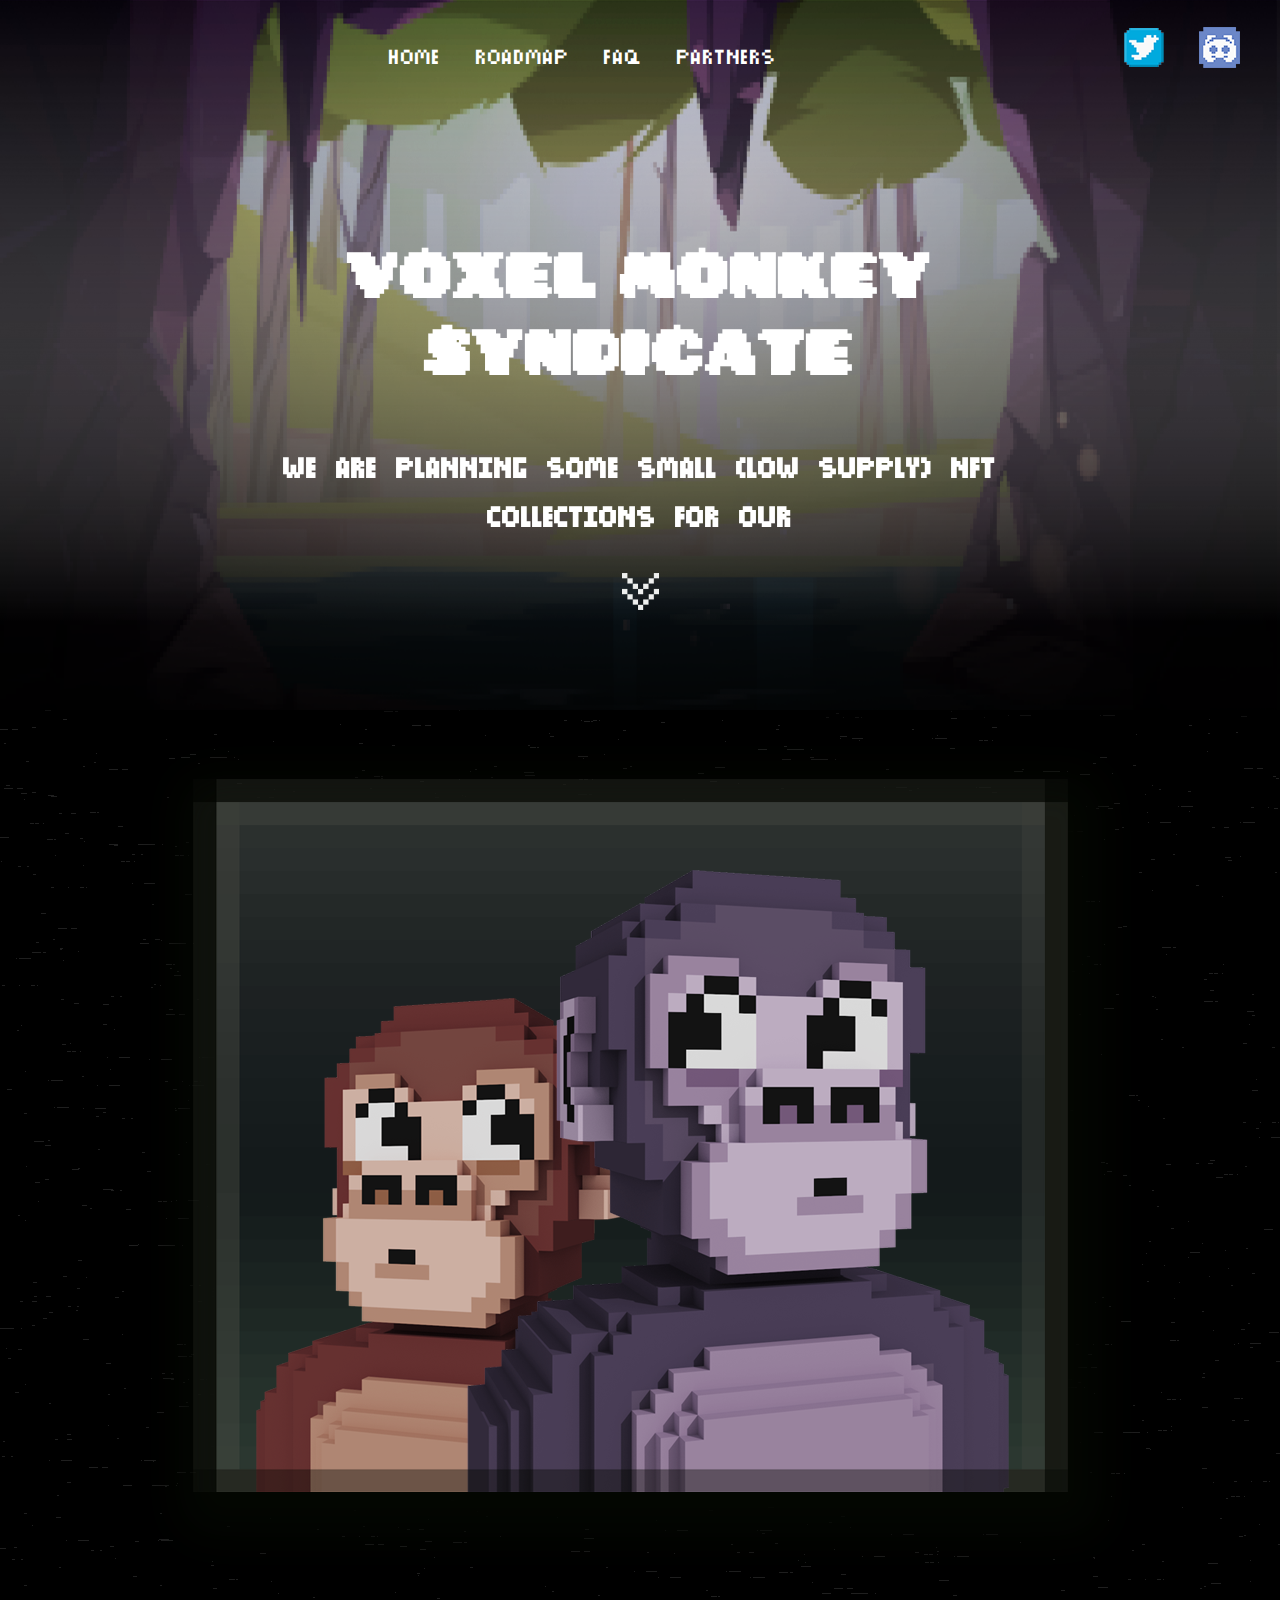
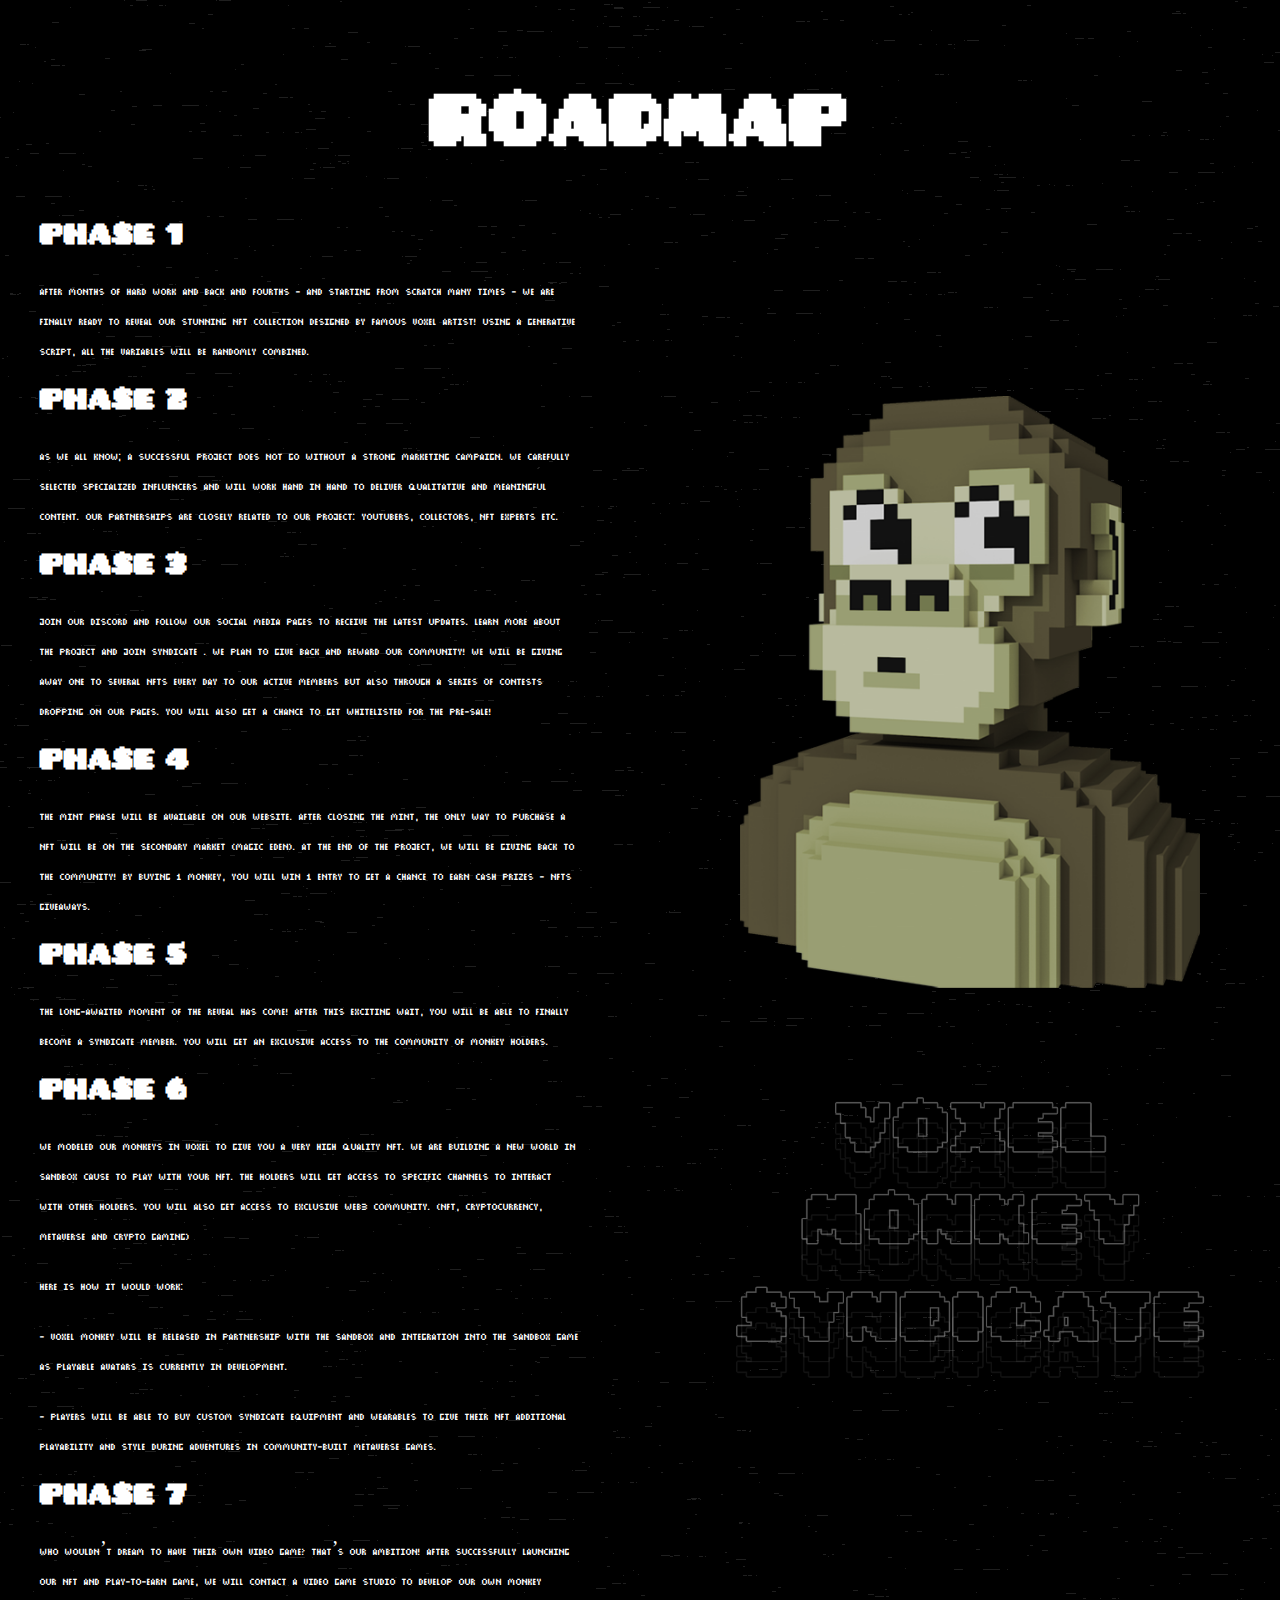
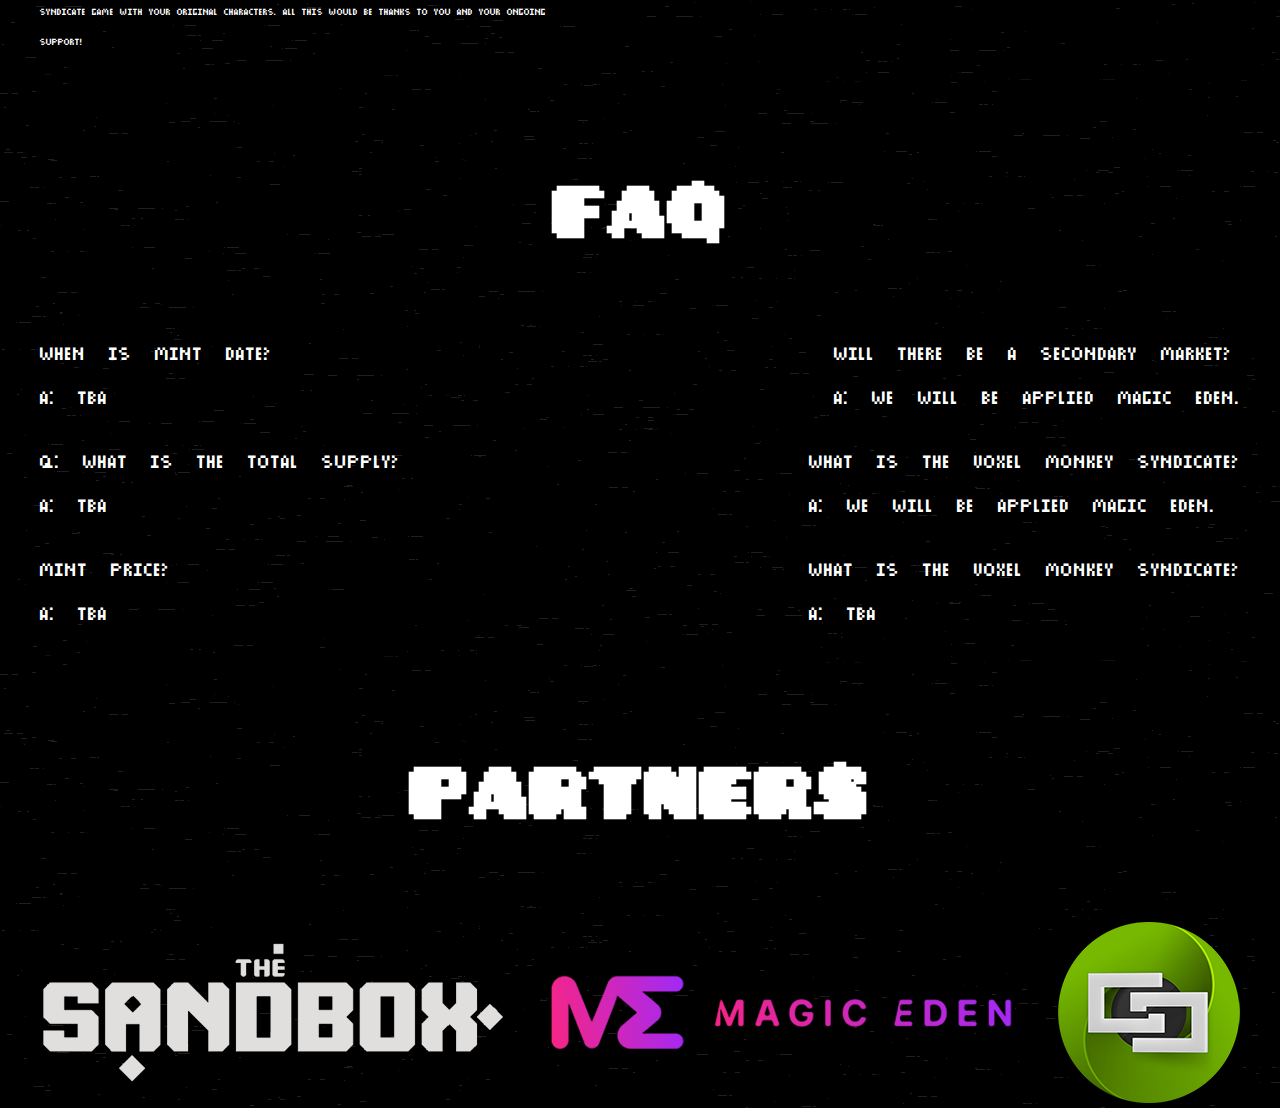
<file: index.html>
<!DOCTYPE html>
<html>
<head>
	<title>Bionluk</title>
	<link rel="stylesheet" type="text/css" href="assets/css/style.css">
</head>
<body>

	

	
<div class="sidebar" id="sidebars">
  <div class="close-icon" id="close" onclick="closeNav() ">
    <ion-icon name="close-outline"></ion-icon>close
  </div>

  <ul class="links">
    <li class="link active">
      <a href="#banner">
        <ion-icon name="home-outline" class="icon"></ion-icon>Home
      </a>
    </li>
    <li class="link">
      <a href="#roadmap">
        <ion-icon name="analytics-outline" class="icon"></ion-icon>Roadmap
      </a>
    </li>
    <li class="link">
      <a href="#faq">
        <ion-icon name="eye-outline" class="icon"></ion-icon>Faq
      </a>
    </li>
    <li class="link">
      <a href="#partners">
        <ion-icon name="person-outline" class="icon"></ion-icon>Partners
      </a>
    </li>
    <li class="link">
      <a href="#">
        <ion-icon name="mail-outline" class="icon"></ion-icon>Twitter
      </a>
    </li>
    <li class="link">
      <a href="#">
        <ion-icon name="key-outline" class="icon"></ion-icon>Discord
      </a>
    </li>
  </ul>
</div>






	<section id="banner">
		<div class="banner-children">
			<section id="header">
				<div class="header-container">
					<div class="header-child">
						<div class="hamburger-menu" onclick="openNav() ">
						  	<h1 style="color: #fff;">Open</h1>
						</div>
					</div>
					<div class="header-child">
						<ol>
							<li>
								<a href="#border">HOME</a>
							</li>
							<li>
								<a href="#roadmap">ROADMAP</a>
							</li>
							<li>
								<a href="#faq">FAQ</a>
							</li>
							<li>
								<a href="#partners">PARTNERS</a>
							</li>
						</ol>
					</div>
					<div class="header-child">
						<ol>
							<li>
								<a href="">
									<img src="assets/img/twitter.png">
								</a>
							</li>
							<li>
								<a href="">
									<img src="assets/img/discord.png">
								</a>
							</li>
						</ol>
					</div>
				</div>
			</section>
		</div>
		<div class="banner-children">
			<img src="assets/img/banner-bg.png" id="banner-bg"></img>
			<div class="banner-container">
				<h1>VOXEL MONKEY <br> SYNDICATE</h1>
				<h3>We are planning some small (low supply) NFT <br> collections for our</h3>
				<img src="assets/img/down.png">
			</div>
		</div>
	</section>




	<section id="roadmap">
		<!-- <img src="assets/img/roadmap-bg.png" id="roadmap-bg"> -->
		<div class="roadmap-container">
			<div class="roadmap-children">
				<img src="assets/img/monkey-nft.png">
				<h1 id="roadmap-title">ROADMAP</h1>
			</div>
			<div class="roadmap-children">
				<div class="roadmap-childs">
					<ol>
						<li>
							<h5>PHASE 1</h5>
							<p>After months of hard work and back and fourths - and starting from scratch many times - we are finally ready to reveal our stunning NFT collection designed by famous Voxel artist! Using a generative script, all the variables will be randomly combined.</p>
						</li>
						<li>
							<h5>PHASE 2</h5>
							<p>As we all know; a successful project does not go without a strong marketing campaign. We carefully selected specialized influencers and will work hand in hand to deliver qualitative and meaningful content. Our partnerships are closely related to our project: Youtubers, collectors, NFT experts etc.</p>
						</li>
						<li>
							<h5>PHASE 3</h5>
							<p>Join our Discord and follow our social media pages to receive the latest updates. Learn more about the project and join syndicate . We plan to give back and reward our community! We will be giving away one to several NFTs every day to our active members but also through a series of contests dropping on our pages. You will also get a chance to get whitelisted for the pre-sale!</p>
						</li>
						<li>
							<h5>PHASE 4</h5>
							<p>The mint phase will be available on our website. After closing the mint, the only way to purchase a NFT will be on the secondary market (Magic Eden). At the end of the project, we will be giving back to the community! By buying 1 monkey, you will win 1 entry to get a chance to earn cash prizes - NFTs  giveaways.</p>
						</li>
						<li>
							<h5>PHASE 5</h5>
							<p>The long-awaited moment of the reveal has come! After this exciting wait, you will be able to finally become a syndicate member. You will get an exclusive access to the community of Monkey holders.</p>
						</li>
						<li>
							<h5>PHASE 6</h5>
							<p>We modeled our Monkeys in Voxel to give you a very high quality NFT.  We are building a new world in Sandbox cause to play with your NFT.  The holders will get access to specific channels to interact with other holders. You will also get access to exclusive Web3 community. (NFT, Cryptocurrency, Metaverse and Crypto Gaming)</p>
							<p>Here is how it would work: </p>
							<p> - Voxel Monkey will be released in partnership with The Sandbox and integration into The Sandbox game as playable avatars is currently in development.</p>
							<p>- Players will be able to buy custom Syndicate equipment and wearables to give their NFT additional playability and style during adventures in community-built Metaverse games.</p>
						</li>
						<li>
							<h5>PHASE 7</h5>
							<p>Who wouldn’t dream to have their own video game? That’s our ambition! After successfully launching our NFT and play-to-earn game, we will contact a video game studio to develop our own Monkey Syndicate game with your original characters. All this would be thanks to you and your ongoing support!</p>
						</li>
					</ol>
				</div>
				<div class="roadmap-childs">
					<div class="roadmap-child">
						<img src="assets/img/right-monkey.png">
					</div>
					<div class="roadmap-child">
						<img src="assets/img/right-text.png">
					</div>
				</div>
			</div>
		</div>
	</section>



	<section id="faq">
		<div class="faq-container">
			<div class="faq-children">
				<h1>FAQ</h1>
			</div>
			<div class="faq-children">
				<ol>
					<li>
						<p>When is mint date?</p>
						<p>A: TBA</p>
					</li>
					<li>
						<p>Will there be a secondary market?</p>
						<p>A: We will be applied Magic Eden.</p>
					</li>
					
				</ol>
				<ol>
					<li>
						<p>Q: What is the total supply?</p>
						<p>A: TBA</p>
					</li>
					<li>
						<p>WHAT IS THE VOXEL MONKEY SYNDICATE?</p>
						<p>A: We will be applied Magic Eden.</p>
					</li>
				</ol>
				<ol>
					<li>
						<p>Mint price?</p>
						<p>A: TBA</p>
					</li>
					<li>
						<p>WHAT IS THE VOXEL MONKEY SYNDICATE?</p>
						<p>A: TBA</p>
					</li>
				</ol>
			</div>
		</div>
	</section>






	<section id="partners">
		<div class="partners-container">
			<div class="partners-children">
				<h1>PARTNERS</h1>
			</div>
			<div class="partners-children">
				<ol>
					<li>
						<a href="">
							<img src="assets/img/partner1.png">
						</a>
					</li>
					<li>
						<a href="">
							<img src="assets/img/partner2.png">
						</a>
					</li>
					<li>
						<a href="">
							<img src="assets/img/partner3.png">
						</a>
					</li>
				</ol>
			</div>
		</div>
	</section>



<script type="text/javascript">
	const hamburgerMenu = document.getElementById("hamburger-icon");
const link = document.querySelectorAll(".link");
const closeBtn = document.getElementById("close");

for (let i = 0; i < link.length; i++) {
  link[i].addEventListener("click", function () {
    var current = document.getElementsByClassName("active");
    current[0].className = current[0].className.replace(" active", "");
    this.className += " active";
  });
}

// Menu
hamburgerMenu.addEventListener("click", function () {
  const sidebar = document.getElementById("sidebars");
  sidebar.classList.toggle("toggle");
});

//   close icon
function closeNav() {
  const sidebar = document.getElementById("sidebars");
  sidebar.classList.toggle("toggle");
}
function openNav() {
  const sidebar = document.getElementById("sidebars");
  sidebar.classList.toggle("toggle");
}

</script>

</body>
</html>
</file>
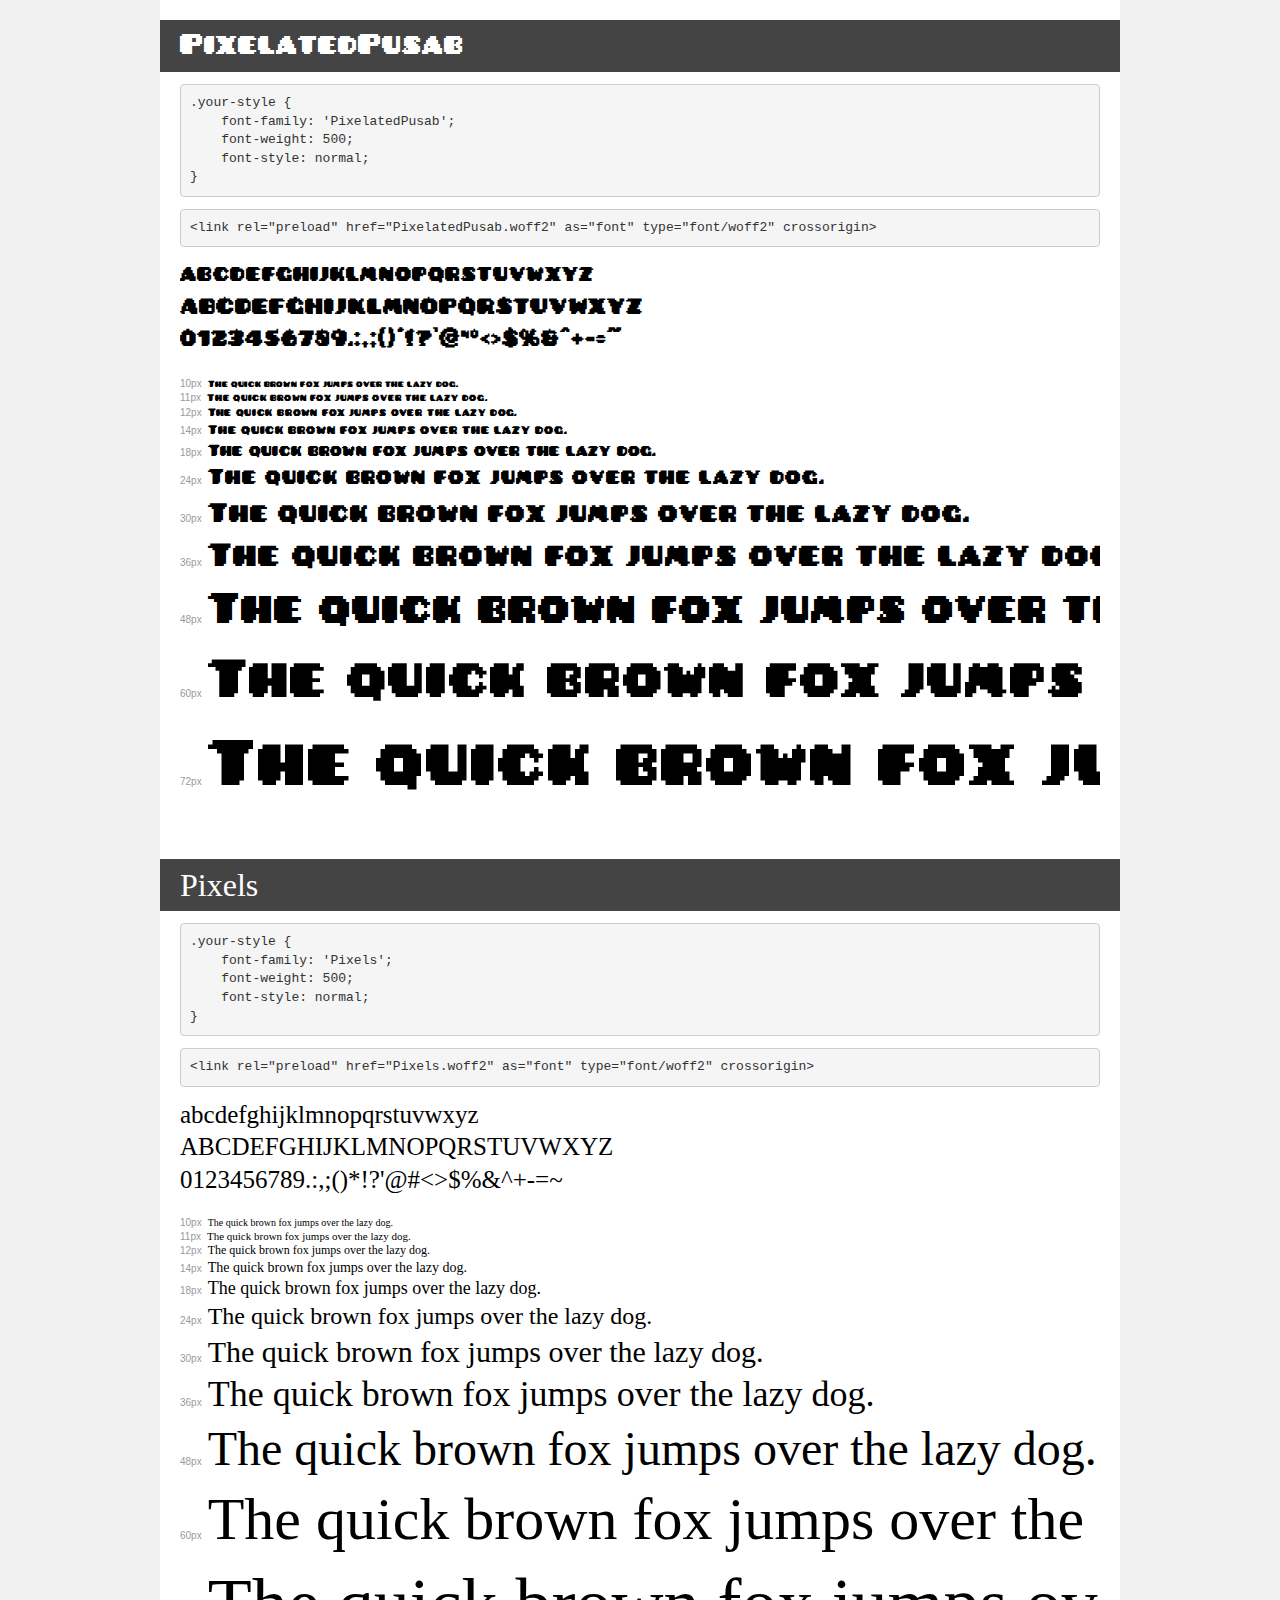
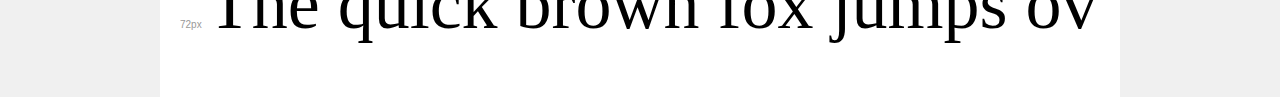
<file: assets/font/demo.html>
<!DOCTYPE html>
<html lang="en">
<head>
    <meta charset="utf-8">
    <meta http-equiv="X-UA-Compatible" content="IE=edge">
    <meta name="viewport" content="width=device-width, initial-scale=1">
    <meta name="robots" content="noindex, noarchive">
    <meta name="format-detection" content="telephone=no">
    <title>Transfonter demo</title>
    <link href="stylesheet.css" rel="stylesheet">
    <style>
        /*
        http://meyerweb.com/eric/tools/css/reset/
        v2.0 | 20110126
        License: none (public domain)
        */
        html, body, div, span, applet, object, iframe,
        h1, h2, h3, h4, h5, h6, p, blockquote, pre,
        a, abbr, acronym, address, big, cite, code,
        del, dfn, em, img, ins, kbd, q, s, samp,
        small, strike, strong, sub, sup, tt, var,
        b, u, i, center,
        dl, dt, dd, ol, ul, li,
        fieldset, form, label, legend,
        table, caption, tbody, tfoot, thead, tr, th, td,
        article, aside, canvas, details, embed,
        figure, figcaption, footer, header, hgroup,
        menu, nav, output, ruby, section, summary,
        time, mark, audio, video {
            margin: 0;
            padding: 0;
            border: 0;
            font-size: 100%;
            font: inherit;
            vertical-align: baseline;
        }
        /* HTML5 display-role reset for older browsers */
        article, aside, details, figcaption, figure,
        footer, header, hgroup, menu, nav, section {
            display: block;
        }
        body {
            line-height: 1;
        }
        ol, ul {
            list-style: none;
        }
        blockquote, q {
            quotes: none;
        }
        blockquote:before, blockquote:after,
        q:before, q:after {
            content: '';
            content: none;
        }
        table {
            border-collapse: collapse;
            border-spacing: 0;
        }
        /* demo styles */
        body {
            background: #f0f0f0;
            color: #000;
        }
        .page {
            background: #fff;
            width: 920px;
            margin: 0 auto;
            padding: 20px 20px 0 20px;
            overflow: hidden;
        }
        .font-container {
            overflow-x: auto;
            overflow-y: hidden;
            margin-bottom: 40px;
            line-height: 1.3;
            white-space: nowrap;
            padding-bottom: 5px;
        }
        h1 {
            position: relative;
            background: #444;
            font-size: 32px;
            color: #fff;
            padding: 10px 20px;
            margin: 0 -20px 12px -20px;
        }
        .letters {
            font-size: 25px;
            margin-bottom: 20px;
        }
        .s10:before {
            content: '10px';
        }
        .s11:before {
            content: '11px';
        }
        .s12:before {
            content: '12px';
        }
        .s14:before {
            content: '14px';
        }
        .s18:before {
            content: '18px';
        }
        .s24:before {
            content: '24px';
        }
        .s30:before {
            content: '30px';
        }
        .s36:before {
            content: '36px';
        }
        .s48:before {
            content: '48px';
        }
        .s60:before {
            content: '60px';
        }
        .s72:before {
            content: '72px';
        }
        .s10:before, .s11:before, .s12:before, .s14:before,
        .s18:before, .s24:before, .s30:before, .s36:before,
        .s48:before, .s60:before, .s72:before {
            font-family: Arial, sans-serif;
            font-size: 10px;
            font-weight: normal;
            font-style: normal;
            color: #999;
            padding-right: 6px;
        }
        pre {
            display: block;
            padding: 9px;
            margin: 0 0 12px;
            font-family: Monaco, Menlo, Consolas, "Courier New", monospace;
            font-size: 13px;
            line-height: 1.428571429;
            color: #333;
            font-weight: normal;
            font-style: normal;
            background-color: #f5f5f5;
            border: 1px solid #ccc;
            overflow-x: auto;
            border-radius: 4px;
        }
        /* responsive */
        @media (max-width: 959px) {
            .page {
                width: auto;
                margin: 0;
            }
        }
    </style>
</head>
<body>
<div class="page">
    <div class="demo">
        <h1 style="font-family: 'PixelatedPusab'; font-weight: 500; font-style: normal;">PixelatedPusab</h1>
        <pre title="Usage">.your-style {
    font-family: 'PixelatedPusab';
    font-weight: 500;
    font-style: normal;
}</pre>
        <pre title="Preload (optional)">
&lt;link rel=&quot;preload&quot; href=&quot;PixelatedPusab.woff2&quot; as=&quot;font&quot; type=&quot;font/woff2&quot; crossorigin&gt;</pre>
        <div class="font-container" style="font-family: 'PixelatedPusab'; font-weight: 500; font-style: normal;">
            <p class="letters">
                abcdefghijklmnopqrstuvwxyz<br>
ABCDEFGHIJKLMNOPQRSTUVWXYZ<br>
                0123456789.:,;()*!?'@#&lt;&gt;$%&^+-=~
            </p>
            <p class="s10" style="font-size: 10px;">The quick brown fox jumps over the lazy dog.</p>
            <p class="s11" style="font-size: 11px;">The quick brown fox jumps over the lazy dog.</p>
            <p class="s12" style="font-size: 12px;">The quick brown fox jumps over the lazy dog.</p>
            <p class="s14" style="font-size: 14px;">The quick brown fox jumps over the lazy dog.</p>
            <p class="s18" style="font-size: 18px;">The quick brown fox jumps over the lazy dog.</p>
            <p class="s24" style="font-size: 24px;">The quick brown fox jumps over the lazy dog.</p>
            <p class="s30" style="font-size: 30px;">The quick brown fox jumps over the lazy dog.</p>
            <p class="s36" style="font-size: 36px;">The quick brown fox jumps over the lazy dog.</p>
            <p class="s48" style="font-size: 48px;">The quick brown fox jumps over the lazy dog.</p>
            <p class="s60" style="font-size: 60px;">The quick brown fox jumps over the lazy dog.</p>
            <p class="s72" style="font-size: 72px;">The quick brown fox jumps over the lazy dog.</p>
        </div>
    </div>

    <div class="demo">
        <h1 style="font-family: 'Pixels'; font-weight: 500; font-style: normal;">Pixels</h1>
        <pre title="Usage">.your-style {
    font-family: 'Pixels';
    font-weight: 500;
    font-style: normal;
}</pre>
        <pre title="Preload (optional)">
&lt;link rel=&quot;preload&quot; href=&quot;Pixels.woff2&quot; as=&quot;font&quot; type=&quot;font/woff2&quot; crossorigin&gt;</pre>
        <div class="font-container" style="font-family: 'Pixels'; font-weight: 500; font-style: normal;">
            <p class="letters">
                abcdefghijklmnopqrstuvwxyz<br>
ABCDEFGHIJKLMNOPQRSTUVWXYZ<br>
                0123456789.:,;()*!?'@#&lt;&gt;$%&^+-=~
            </p>
            <p class="s10" style="font-size: 10px;">The quick brown fox jumps over the lazy dog.</p>
            <p class="s11" style="font-size: 11px;">The quick brown fox jumps over the lazy dog.</p>
            <p class="s12" style="font-size: 12px;">The quick brown fox jumps over the lazy dog.</p>
            <p class="s14" style="font-size: 14px;">The quick brown fox jumps over the lazy dog.</p>
            <p class="s18" style="font-size: 18px;">The quick brown fox jumps over the lazy dog.</p>
            <p class="s24" style="font-size: 24px;">The quick brown fox jumps over the lazy dog.</p>
            <p class="s30" style="font-size: 30px;">The quick brown fox jumps over the lazy dog.</p>
            <p class="s36" style="font-size: 36px;">The quick brown fox jumps over the lazy dog.</p>
            <p class="s48" style="font-size: 48px;">The quick brown fox jumps over the lazy dog.</p>
            <p class="s60" style="font-size: 60px;">The quick brown fox jumps over the lazy dog.</p>
            <p class="s72" style="font-size: 72px;">The quick brown fox jumps over the lazy dog.</p>
        </div>
    </div>

</div>
</body>
</html>
</file>
<file: assets/css/style.css>
@font-face {
    font-family: 'PixelatedPusab';
    src: url('../font/PixelatedPusab.woff2') format('woff2'),
        url('../font/PixelatedPusab.woff') format('woff'),
        url('../font/PixelatedPusab.ttf') format('truetype');
}
@font-face {
    font-family: 'Pixels';
    src: url('../font/Pixels.woff2') format('woff2'),
        url('../font/Pixels.woff') format('woff'),
        url('../font/Pixels.ttf') format('truetype');
}






*{
	margin: 0;
	padding: 0;
	box-sizing: border-box;
	outline: none;
	text-decoration: none;
	list-style: none;
	font-family: PixelatedPusab;
	color: #111;
	scroll-behavior: smooth;
}

:root {
  --bg-color: #000811;
  --primary-color: #006ce0;
  --border-radius: 6px;
  --color: #2b82df;
  /* --box-shadow: #0b488a 5px 0px 50px 0px; */
}

::after,
::before {
  margin: 0;
  box-sizing: border-box;
}

.sidebar {
  height: 100vh;
  position: fixed;
  top: 0;
  width: 300px;
  background: var(--bg-color);
  transition: left 0.5s ease;
  -webkit-transition: left 0.5s ease;
  -moz-transition: left 0.5s ease;
  -ms-transition: left 0.5s ease;
  -o-transition: left 0.5s ease;
  z-index: 99;
  display: none;
}



/* header start */
#header{
	width: 100%;
	display: flex;
	flex-direction: row;
	justify-content: center;
	height: 100px;
	z-index: 9;
	overflow: hidden;
}
.header-container{
	width: 1200px;
	position: relative;
	display: flex;
	flex-direction: row;
	justify-content: space-between;
	align-items: center;
}
.header-child{
	display: flex;
	flex-direction: row;
	justify-content: space-between;
	align-items: center;
}
.header-child:nth-child(1) h1{
	display: none;
}
.header-child ol{
	display: flex;
	flex-direction: row;
	justify-content: space-between;
	align-items: center;
}
.header-child ol li{
	margin-right: 35px;
	display: flex;
	align-items: center;
}
.header-child ol li a{
	font-size: 46px;
	color: #fff;
	font-family: Pixels;
}
.header-child ol li:last-child{
	margin-right: 0;
}

/* header end */


/* banner start */


#banner{
	width: 100%;
	position: relative;
	display: flex;
	flex-direction: column;
	justify-content: center;
	text-align: center;
	overflow: hidden;
	padding-bottom: 100px;
}
#banner-bg{
	position: absolute;
	top: 0;
	width: 100%;
	background: linear-gradient(to bottom,rgba(0,0,0,0) 0,#000 80%,#000 100%);
	height: 780px;
}
.banner-children{
	width: 100%;
	display: flex;
	flex-direction: column;
	justify-content: center;
	align-items: center;
}
.banner-container{
	width: 1200px;
	position: relative;
	display: flex;
	flex-direction: column;
	justify-content: center;
	align-items: center;
	padding-top: 11%;
}
.banner-container h1{
	font-size: 70px;
	margin-bottom: 40px;
	color: #fff
}
.banner-container h3{
	font-size: 60px;
	margin-bottom: 40px;
	color: #fff;
	font-family: Pixels;
}



/* banner end */


/* roadmap start */

#roadmap{
	width: 100%;
	display: flex;
	flex-direction: row;
	justify-content: center;
	align-items: center;
	padding-top: 20px;
	position: relative;
	background-image: url('../img/roadmap-bg.png');
	background-color: #000;
	overflow: hidden;
}
/*#roadmap-bg{
	position: absolute;
	top: 5%;
	width: 100%;
	background: #000;
}*/
.roadmap-container{
	width: 1200px;
	position: relative;
	display: flex;
	flex-direction: column;
	align-items: center;
	justify-content: space-between;
}

.roadmap-children:first-child{
	display: flex;
	flex-direction: column;
	text-align: center;
}
.roadmap-children:last-child{
	display: flex;
	flex-direction: row;
	justify-content: space-between;
}
.roadmap-childs{
	display: flex;
	flex-direction: column;
	justify-content: center;
	align-items: center;
	width: 45%;
}
.roadmap-childs h5{
	font-size: 32px;
	color: #fff;
	margin-bottom: 20px;
}
.roadmap-childs img{
	width: 90%;
	margin-bottom: 100px;
}
.roadmap-childs p{
	line-height: 30px;
	margin-bottom: 20px;
	font-family: Pixels;
	font-size: 20px;
}
.roadmap-children h1,h5,p{
	color: #fff;
}
#roadmap-title{
	font-size: 80px;
	margin-top: 100px;
	margin-bottom: 50px;
}
.roadmap-child{
	text-align: center;
}
.roadmap-child h1{
	font-size: 100px;
}

/* roadmap end */


/* faq start */


#faq{
	width: 100%;
	display: flex;
	justify-content: center;
	background-image: url('../img/roadmap-bg.png');
	background-color: #000;
	overflow: hidden;
}
.faq-container{
	width: 1200px;
	position: relative;
	display: flex;
	flex-direction: column;
}
.faq-children h1{
	font-size: 80px;
	color: #fff;
	margin-top: 100px;
	margin-bottom: 70px;
	text-align: center;
}
.faq-children ol{
	display: flex;
	flex-direction: row;
	justify-content: space-between;
	margin-bottom: 30px;
}
.faq-children ol li p{
	word-spacing: 10px;
	font-family: Pixels;
	font-size: 40px;
}
.faq-children ol li p:first-child{
	margin-bottom: 10px
}


/* faq end */



/* partners start */


#partners{
	width: 100%;
	position: relative;
	display: flex;
	flex-direction: row;
	justify-content: center;
	text-align: center;
	background-image: url('../img/roadmap-bg.png');
	background-color: #000;
}
.partners-container{
	width: 1200px;
	display: flex;
	flex-direction: column;
}
.partners-children h1{
	font-size: 80px;
	margin-top: 100px;
	margin-bottom: 80px;
	color: #fff
}
.partners-children ol{
	display: flex;
	justify-content: space-between;
	align-items: center;
}
.partners-children ol li a{
	text-align: center;
}




/* partners end */





@media only screen and (max-width: 1200px) {


/* header start */
.header-container{
	width: 96%;
}



/* header end */




/* roadmap start */



.roadmap-container{
	width: 96%;
}


.roadmap-children:last-child{
	display: flex;
	flex-direction: column;
}
.roadmap-childs{
	flex-direction: column;
	width: 100%;
}
.roadmap-childs img{
	margin-top: 50px;
}

/* roadmap end */


/* faq start */



.faq-container{
	width: 96%;
}
.faq-children ol{
	flex-direction: column;
}
.faq-children ol li{
	margin-bottom: 30px;
}


/* faq end */




.partners-container{
	width: 96%;
}
.partners-children h1{
	font-size: 80px;
	margin-top: 100px;
	margin-bottom: 80px;
	color: #fff
}
.partners-children ol{
	display: flex;
	flex-direction: column;
	justify-content: space-between;
	align-items: center;
}
.partners-children ol li{
	margin-bottom: 30px;
}
.partners-children ol li a{
	text-align: center;
}




}

@media only screen and (max-width: 787px) {

.sidebar {
  height: 100vh;
  position: fixed;
  top: 0;
  left: 0;
  width: 300px;
  background: var(--bg-color);
  transition: left 0.5s ease;
  -webkit-transition: left 0.5s ease;
  -moz-transition: left 0.5s ease;
  -ms-transition: left 0.5s ease;
  -o-transition: left 0.5s ease;
  z-index: 99;
  display: block;
}
.sidebar ul {
  list-style: none;
  margin-top: 5rem;
  height: 100%;
}

.sidebar ul li {
  margin-top: 1rem;
  padding: 0.3rem;
  width: 100%;
  display: flex;
  align-items: center;
  position: relative;
}

.sidebar ul li.active {
  background: var(--primary-color);
  border-bottom-left-radius: var(--border-radius);
  border-top-left-radius: var(--border-radius);
  transition: background 0.5s linear;
  box-shadow: rgba(20, 114, 238, 0.918) 0px 2px 10px 0px;
}

.sidebar li .icon {
  margin-right: 1rem;
  padding: 0.5rem;
}
.sidebar li a {
  text-decoration: none;
  font-size: 1.3rem;
  color: white;
  display: flex;
  align-items: center;
}
.sidebar li a:hover {
  margin-left: 2px;
}

.close-icon {
  color: white;
  position: absolute;
  top: 0;
  right: 0;
  font-size: 2.2rem;
  margin: 1rem;
  cursor: pointer;
}

.hamburger-menu {
  cursor: pointer;
  z-index: 99;
}

.hamburger-menu img{
  width: 50px;
}
.sidebar{
	left: -300px
}
.toggle.sidebar {
  left: 0;
}
.toggle.section {
  margin-left: 0;
  width: 100%;
}
















.header-child:nth-child(1) h1{
	display: flex;
	z-index: 999
}
.header-child:nth-child(2){
	display: none;
}
.header-child:nth-child(3){
	display: none;
}




}
</file>
<file: assets/font/stylesheet.css>
@font-face {
    font-family: 'PixelatedPusab';
    src: url('PixelatedPusab.woff2') format('woff2'),
        url('PixelatedPusab.woff') format('woff'),
        url('PixelatedPusab.ttf') format('truetype');
    font-weight: 500;
    font-style: normal;
    font-display: swap;
}
</file>
